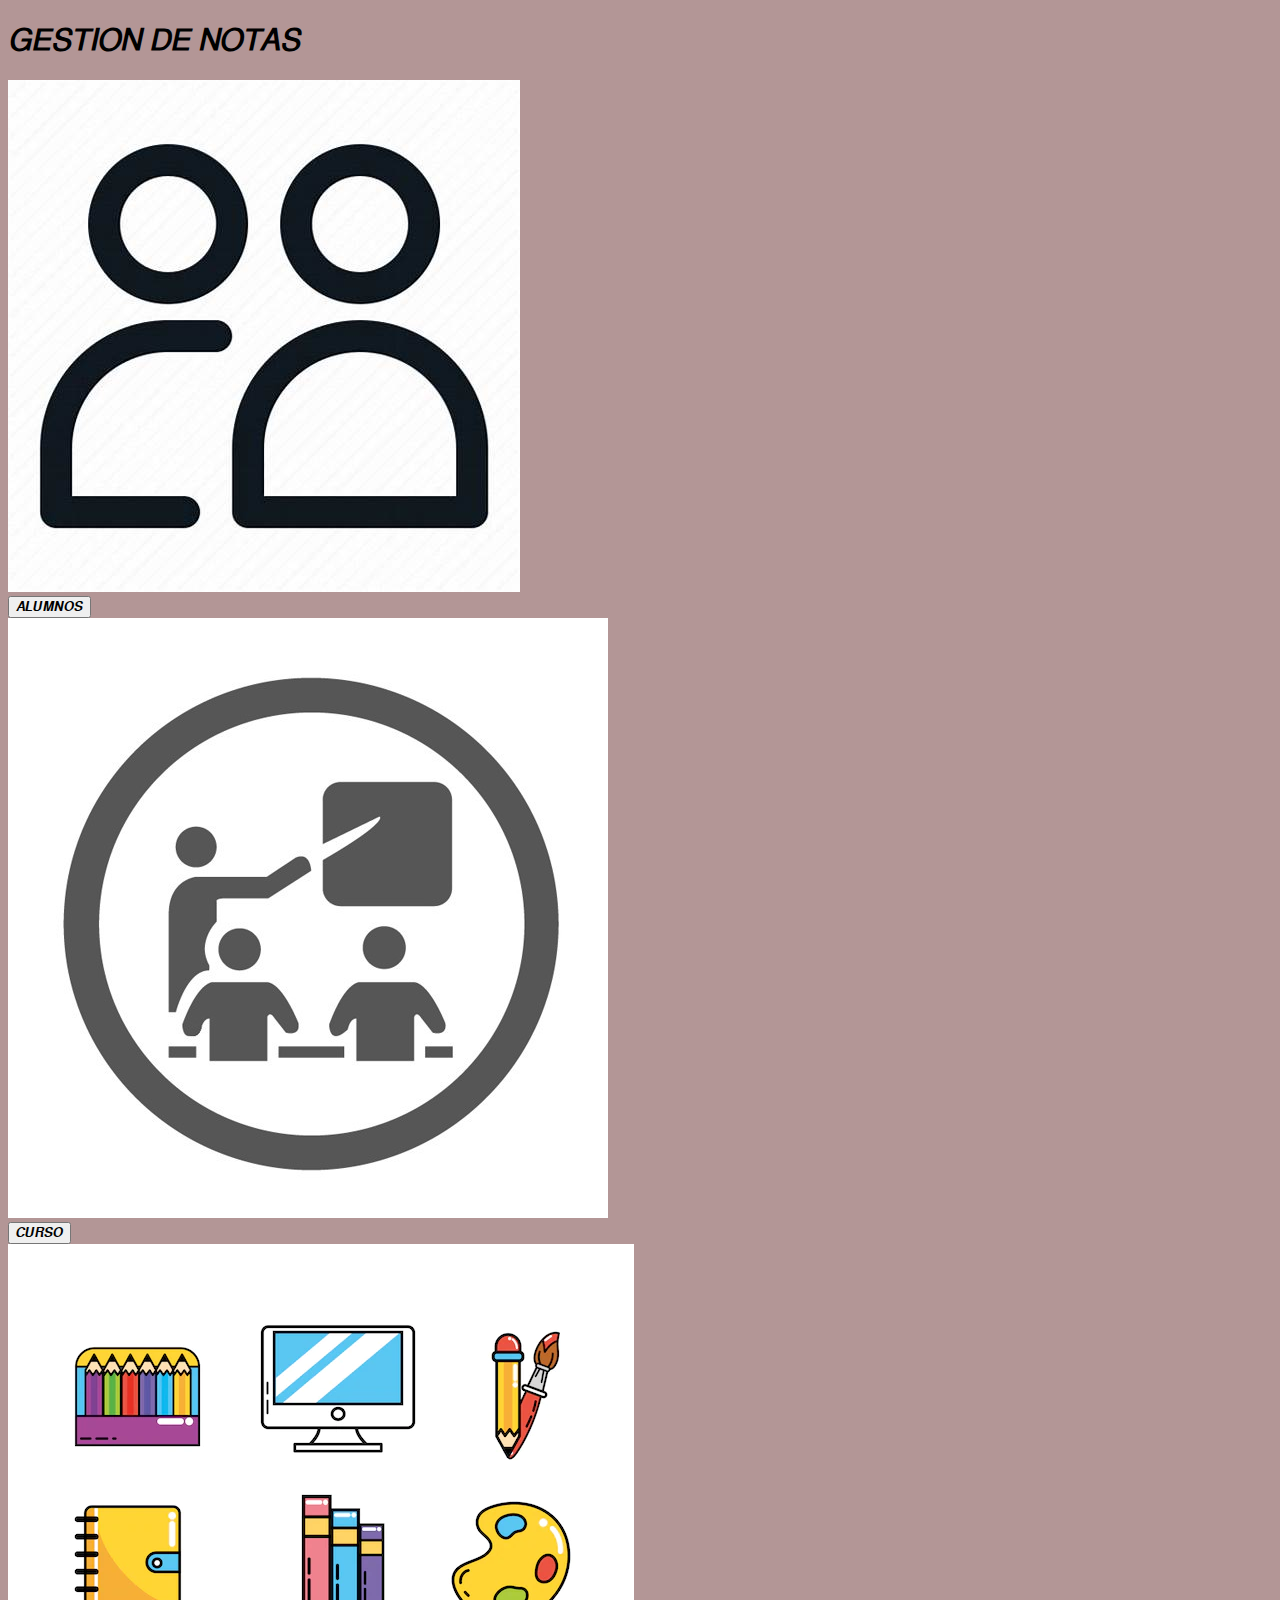
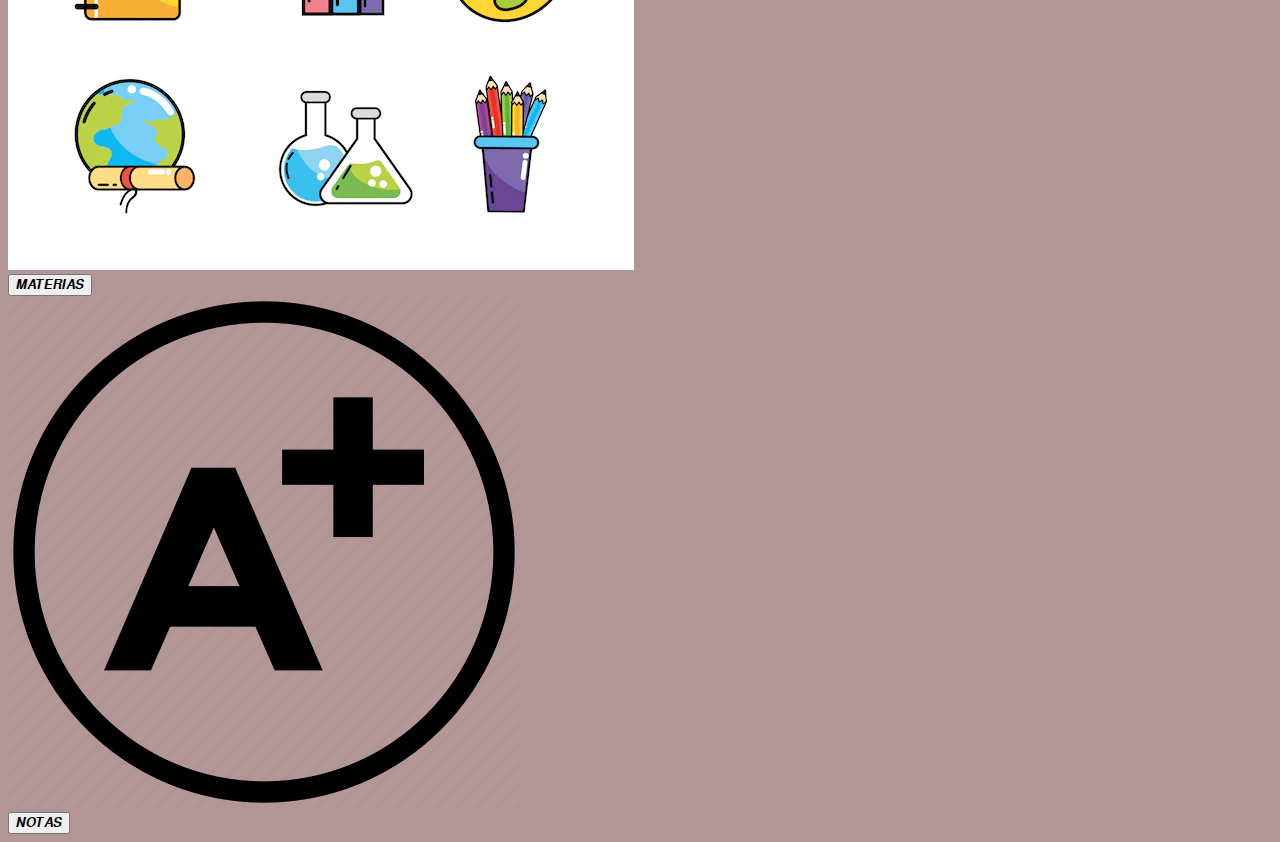
<file: index.html>
<!DOCTYPE html>
<html>
<head>
    <title>Pagina Web</title>
    <link rel="stylesheet" href="style.css">
</head>
<body>
    
   <H1>𝘎𝘌𝘚𝘛𝘐𝘖𝘕 𝘋𝘌 𝘕𝘖𝘛𝘈𝘚</H1>

       <div class="gestion">
       <div class="foto">
        <img class="imagen" src="alumnos pryect. fullstack.jpg" alt="">
    </div>
    <div class="pie">
        <button>𝑨𝑳𝑼𝑴𝑵𝑶𝑺</button>
    </div>
</div>
<div class="gestion">
    <div class="foto">
     <img class="imagen" src="curso.pryect.full stack.jpg" alt="">
 </div>
 <div class="pie">
<button>𝑪𝑼𝑹𝑺𝑶</button>
</div>
</div>
<div class="gestion">
    <div class="foto">
     <img class="imagen" src="materias.pryect. full stack.webp" alt="">
 </div>
 <div class="pie">
    <button>𝑴𝑨𝑻𝑬𝑹𝑰𝑨𝑺</button>
   
</div>
</div>
<div class="gestion">
    <div class="foto">
     <img class="imagen" src="nota. pryect. full stack.png" alt="">
 </div>
 <div class="pie">
   <button>𝑵𝑶𝑻𝑨𝑺</button>
</div>
</div>
</file>
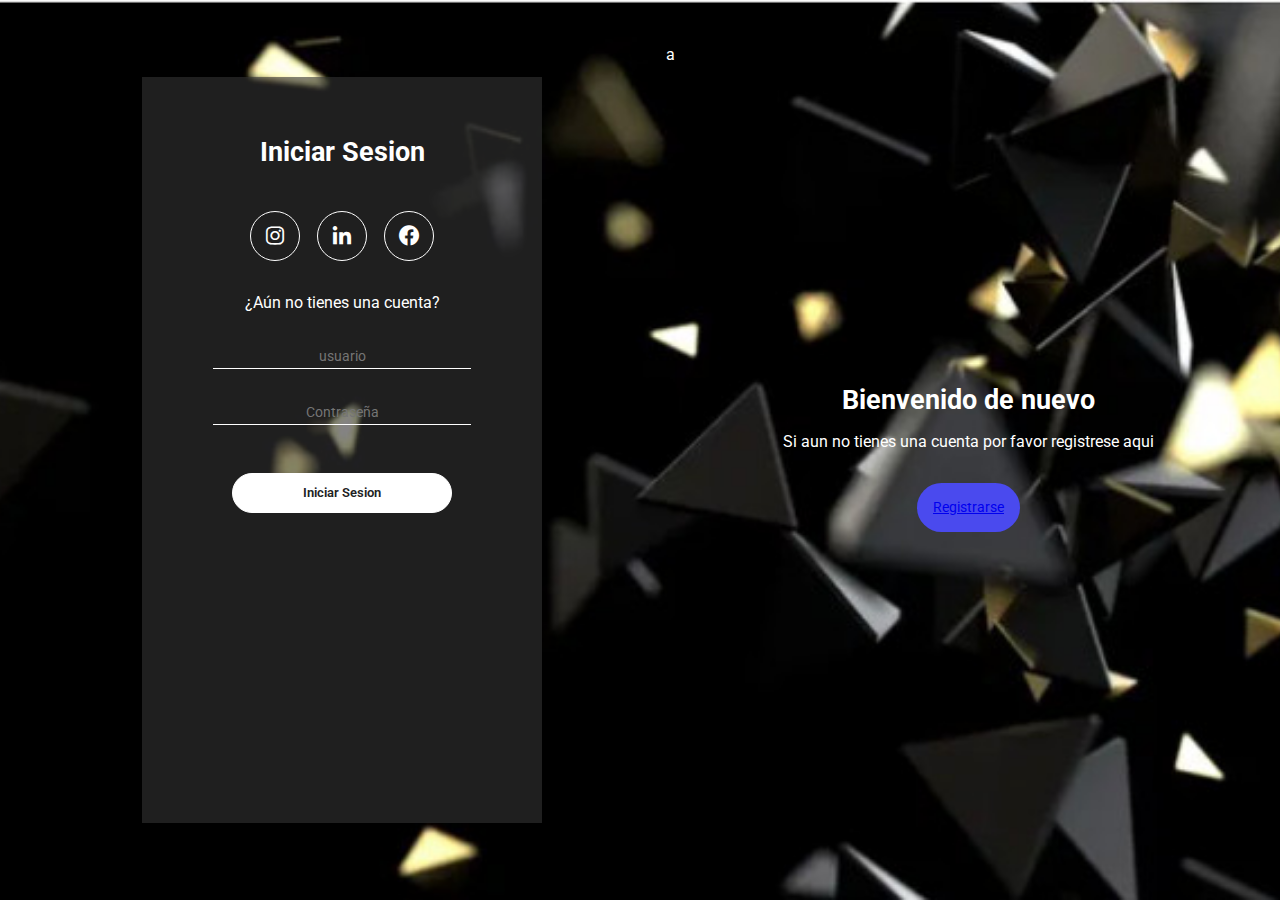
<file: indexx.html>
<!DOCTYPE html>
<html lang="en">
<head>
    <meta charset="UTF-8">
    <meta http-equiv="X-UA-Compatible" content="IE=edge">
    <meta name="viewport" content="width=device-width, initial-scale=1.0">
    <title>Document</title>
    <link rel="stylesheet" href="style2.css">
    <link rel="preconnect" href="https://fonts.googleapis.com">
    <link rel="preconnect" href="https://fonts.gstatic.com" crossorigin>
    <link href="https://fonts.googleapis.com/css2?family=Roboto:wght@400;700&display=swap" rel="stylesheet">
    <link href='https://unpkg.com/boxicons@2.1.1/css/boxicons.min.css' rel='stylesheet'>

    <script src="logica.js"></script>


</head>
<body>
    <div class="container-form sign-in">
        <form class="formulario">
            <h2 class="create-account">Iniciar Sesion</h2>
            <div class="iconos">
                <div class="border-icon">
                    <i class='bx bxl-instagram'></i>
                </div>
                <div class="border-icon">
                    <i class='bx bxl-linkedin' ></i>
                </div>
                <div class="border-icon">
                    <i class='bx bxl-facebook-circle' ></i>
                </div>
            </div>
                 <p class="cuenta-gratis">¿Aún no tienes una cuenta?</p>
                    <input id="user" type="text" placeholder="usuario">
                    <input id="pass" type="password" placeholder="Contraseña">
                    <input type="button" value="Iniciar Sesion" onclick="msg()">
        </form>a
        <div class="welcome-back">
            <div class="message">
                <h2>Bienvenido de nuevo</h2>
                <p>Si aun no tienes una cuenta por favor registrese aqui</p>
                <button class="sign-in-btn"><a href="loggin.html">Registrarse</a></button>
            </div>
        </div>
    </div>

    
</body>
</html>
</file>
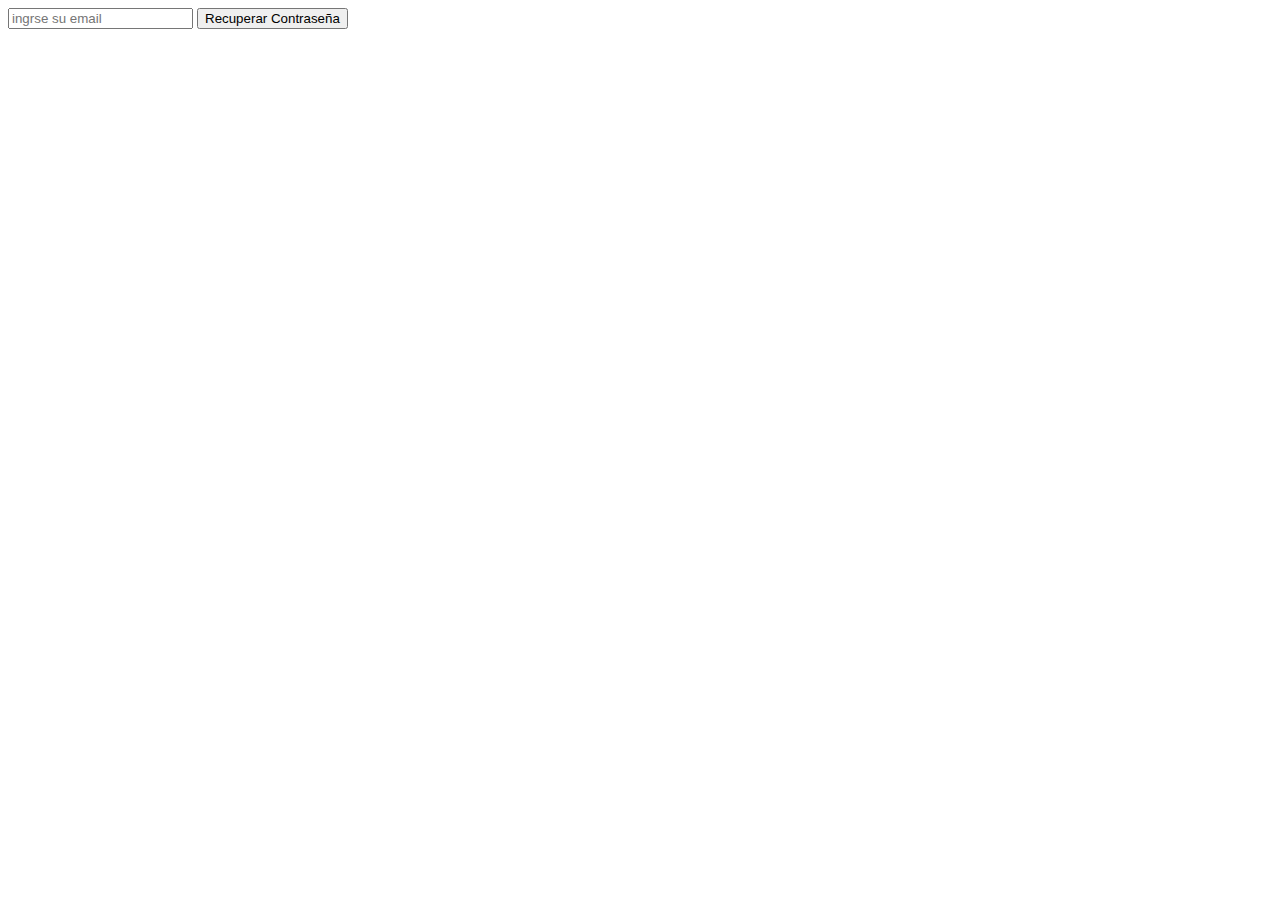
<file: recpass.html>
<!DOCTYPE html>
<html lang="en">
<head>
    <meta charset="UTF-8">
    <meta http-equiv="X-UA-Compatible" content="IE=edge">
    <meta name="viewport" content="width=device-width, initial-scale=1.0">
    <title>recuperacion Contraseña</title>
</head>
<body>
    <input type="email" placeholder="ingrse su email" id="recc">
    <input type="button" value="Recuperar Contraseña" onclick="">
</body>
</html>
</file>
<file: style.css>
.login-box{ 

    width: 350px;
    height: 500px;
    justify-content: center;
    position: relative;
    right: -600px;

}
body{
background-color: rgb(179, 150, 150);

}
</file>
<file: style2.css>
* {
    margin: 0;
    padding: 0;
    box-sizing: border-box;
    font-family: 'Roboto', sans-serif;
}

.sign-up-btn button{
    text-decoration: none;
}

body {
    height: 100vh;
    display: flex;
    align-items: center;
    justify-content: center;
    background-image: url(fondos-black.jpg);
    background-position: center;
    background-repeat: no-repeat;
    background-size: cover;
    color: #fff;
}

.container-form {
    width: 90%;
    height: 90vh;
    display: flex;
    justify-content: space-around;
    transition:  all .5s ease-out;
}

.welcome-back {
    display: flex;
    align-items: center;
    text-align: center;
}

.message {
    padding: 1rem;
}

.message h2 {
    font-size: 1.7rem;
    padding: 1rem 0;
}

.message button {
    padding: 1rem;
    font-weight: 400;
    background-color: #4a4aee;
    border-radius: 2rem;
    border: none;
    outline: none;
    cursor: pointer;
    font-size: .9rem;
    margin-top: 2rem;
    transition: all .3s ease-in;
    color: #fff;
}

.message button:hover {
    background-color: #6464f8;
}

.formulario {
    width: 400px;
    padding: 1rem;
    margin: 2rem;
    background-color: rgb(51, 51, 51, 0.602);
    text-align: center;
}

.create-account {
    padding: 2.7rem 0;
    font-size: 1.7rem;
}

.iconos {
    width: 200px;
    display: flex;
    justify-content: space-around;
    margin: auto;
}

.border-icon {
    height: 20px;
    width: 20px;
    display: flex;
    align-items: center;
    justify-content: center;
    padding: 1.5rem;
    border: solid thin white;
    border-radius: 50%;
    font-size: 1.5rem;
    transition: all .3s ease-in;
}

.border-icon:hover {
    background-color: #4a4aee;
    cursor: pointer;
}

.cuenta-gratis {
    padding: 2rem 0;
}

.formulario input {
    width: 70%;
    display: block;
    margin: auto;
    margin-bottom: 2rem;
    background-color: transparent;
    border: none;
    border-bottom: white thin solid;
    text-align: center;
    outline: none;
    padding: .2rem 0;
    font-size: .9rem;
    color: white;
}

.formulario input[type="button"] {
    width: 60%;
    margin: auto;
    border: solid thin white;
    padding: .7rem;
    border-radius: 2rem;
    background-color: white;
    font-weight: 600;
    margin-top: 3rem;
    font-size: .8rem;
    cursor: pointer;
    color: #222;
}
</file>
